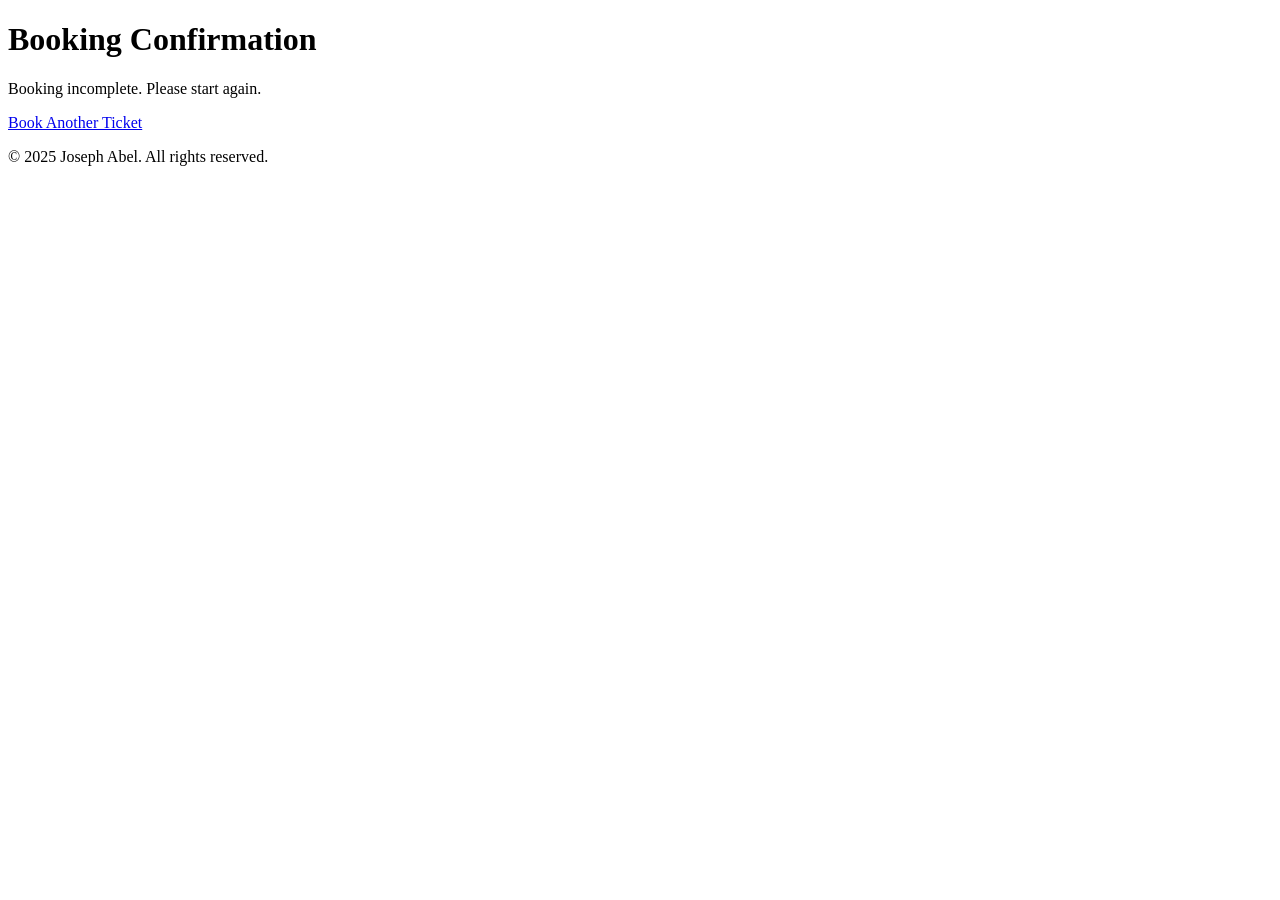
<file: public/confirmation.html>
<!DOCTYPE html>
<html lang="en">
<head>
    <meta charset="UTF-8">
    <meta name="viewport" content="width=device-width, initial-scale=1.0">
    <title>Confirmation page</title>
     <link rel="icon" href="favicon.png">
    <link rel="icon" type="image/png" sizes="32x32" href="favicon-32x32.png">
    <link rel="icon" type="image/png" sizes="16x16" href="favicon-16x16.png">
    <link rel="icon" type="image/png" sizes="180x180" href="apple-touch-icon.png">
</head>
<body>
     <h1>Booking Confirmation</h1>
    <div id="confirmationMessage"></div>
    <a href="booking.html">Book Another Ticket</a>



    <footer class="py-6 bg-white dark:bg-gray-800">
        <div class="max-w-7xl mx-auto px-6 text-center">
            <p class="text-gray-600 dark:text-gray-300">© 2025 Joseph Abel. All rights reserved.</p>
        </div>
    </footer>
    <script src="confirmation.js"></script>
</body>
</html>
</file>
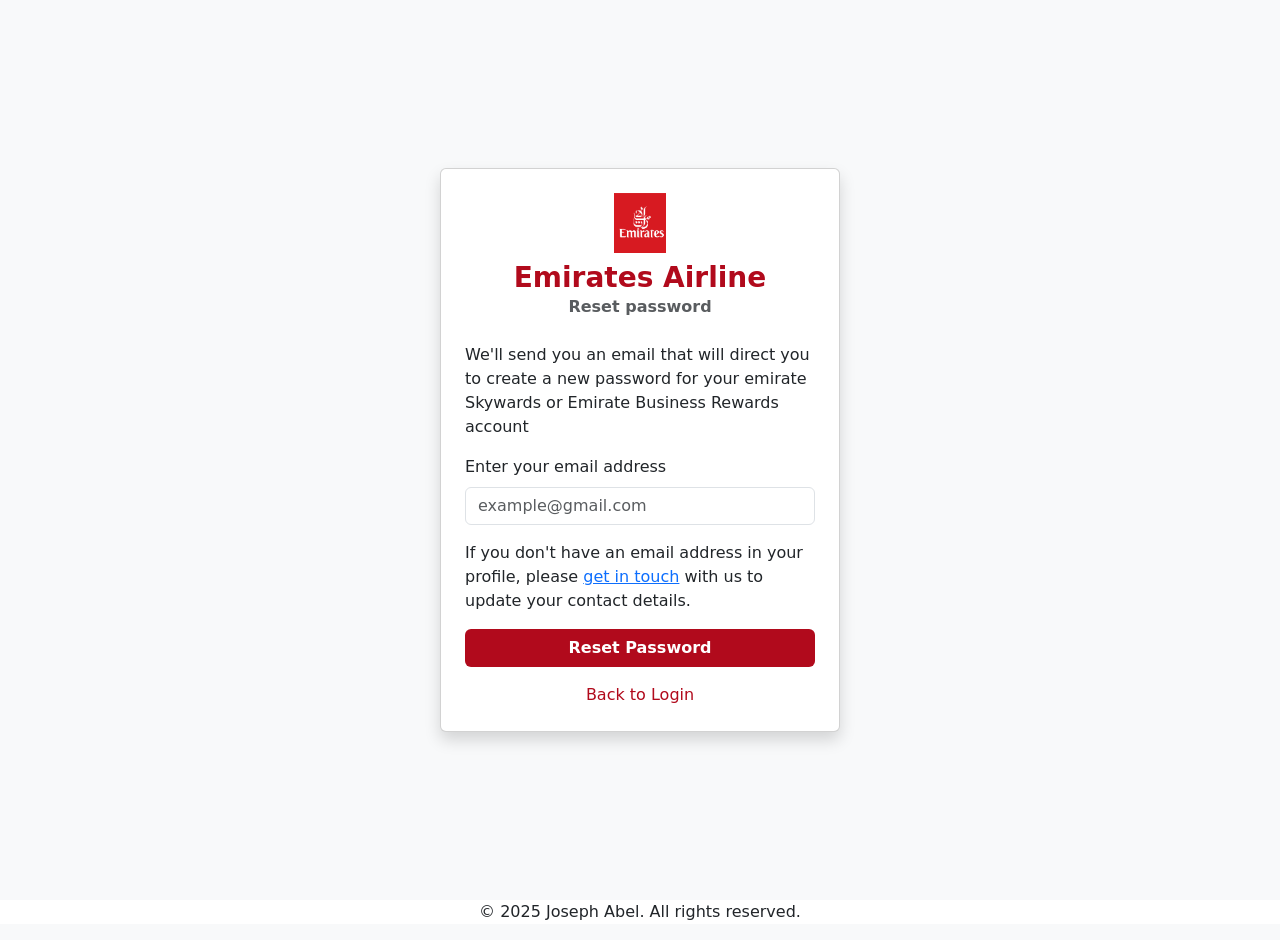
<file: public/Forgot  password.html>
<!DOCTYPE html>
<html lang="en">
<head>
    <meta charset="UTF-8">
    <meta name="viewport" content="width=device-width, initial-scale=1.0">
    <title>Forgot Password - Emirates Airline</title>
     <link rel="icon" href="favicon.png">
    <link rel="icon" type="image/png" sizes="32x32" href="favicon-32x32.png">
    <link rel="icon" type="image/png" sizes="16x16" href="favicon-16x16.png">
    <link rel="icon" type="image/png" sizes="180x180" href="apple-touch-icon.png">
    <link rel="stylesheet" href="bootstrap-5.3.7-dist/css/bootstrap.min.css">
</head>
<body class="bg-light">
    <div class="container d-flex align-items-center justify-content-center min-vh-100">
        <div class="card shadow p-4" style="max-width: 400px; width: 100%;">
            <div class="text-center mb-4">
                <img src="logo.png" alt="Emirates Logo" style="height: 60px;">
                <h3 class="mt-2 mb-0" style="color: #b10a1c; font-weight: bold;">Emirates Airline</h3>
                <p class="text-muted mb-0"><b>Reset password</b></p>
            </div>
            <p>We'll send you an email that will direct you to create a new password for your emirate Skywards or Emirate Business Rewards account</p>
            <form>
                <div class="mb-3">
                    <label for="email" class="form-label">Enter your email address</label>
                    <input type="email" class="form-control" id="email" placeholder="example@gmail.com" required>
                </div>
                <p>If you don't have an email address in your profile, please <a href="help.html">get in touch</a> with us to update your contact details. </p>
                <button type="submit" class="btn w-100" style="background: #b10a1c; color: #fff; font-weight: bold;">Reset Password</button>
            </form>
            <div class="text-center mt-3">
                <a href="login.html" class="text-decoration-none" style="color: #b10a1c;">Back to Login</a>
            </div>
        </div>
    </div>



<footer class="py-6 bg-white dark:bg-gray-800">
        <div class="max-w-7xl mx-auto px-6 text-center">
            <p class="text-gray-600 dark:text-gray-300">© 2025 Joseph Abel. All rights reserved.</p>
        </div>
    </footer>
    <script src="Forgot password .js"></script>
</body>
</html>
</file>
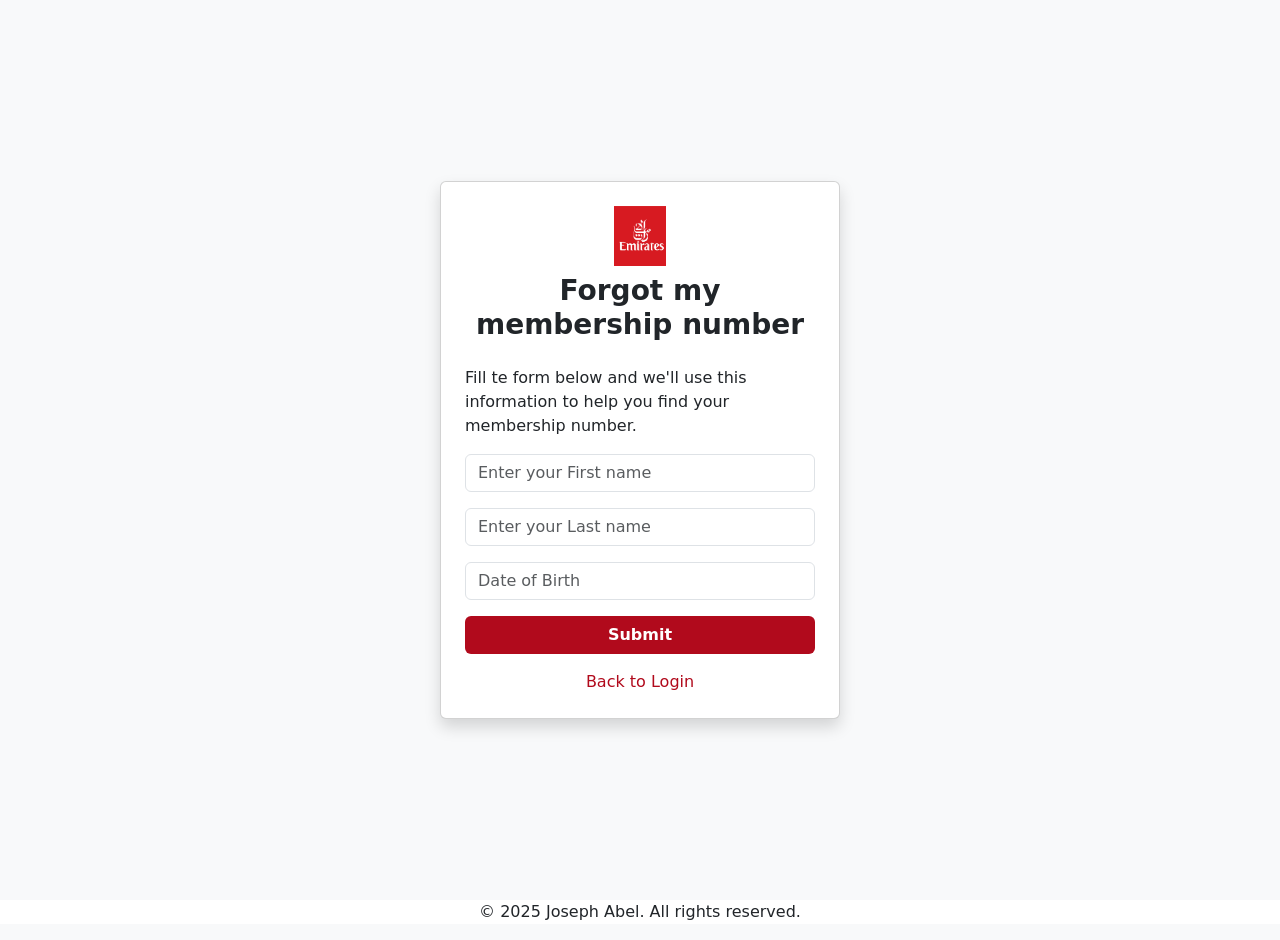
<file: public/Forgot .html>
<!DOCTYPE html>
<html lang="en">
<head>
    <meta charset="UTF-8">
    <meta name="viewport" content="width=device-width, initial-scale=1.0">
    <title>Forgot Email Or Account NO</title>
     <link rel="icon" href="favicon.png">
    <link rel="icon" type="image/png" sizes="32x32" href="favicon-32x32.png">
    <link rel="icon" type="image/png" sizes="16x16" href="favicon-16x16.png">
    <link rel="icon" type="image/png" sizes="180x180" href="apple-touch-icon.png">
    <link rel="stylesheet" href="bootstrap-5.3.7-dist/css/bootstrap.min.css">
    <script src="https://ajax.googleapis.com/ajax/libs/jquery/3.5.1/jquery.min.js"></script>
    <script src="https://cdnjs.cloudflare.com/ajax/libs/popper.js/1.16.0/umd/popper.min.js"></script>
    <script src="bootstrap-5.3.7-dist/js/bootstrap.min.js"></script>
</head>
<body class="bg-light">
    <div class="container d-flex align-items-center justify-content-center min-vh-100">
        <div class="card shadow p-4" style="max-width: 400px; width: 100%;">
            <div class="text-center mb-4">
                <img src="logo.png" alt="Emirates Logo" style="height: 60px;">
                <h3 class="mt-2 mb-0" style="font-weight: bold;">Forgot my membership number</h3>
                </div>
            <p>Fill te form below and we'll use this information to help you find your membership number.</p>
            <form id="forgotForm">
                <div class="mb-3">
                    <input type="text" class="form-control" id="firstName" placeholder="Enter your First name" required>
                </div>
                <div class="mb-3">
                    <input type="tel" class="form-control" id="lastName" placeholder="Enter your Last name" required>
                </div>
                <div class="mb-3">
                  <input type="datetime" placeholder="Date of Birth" class="form-control" id="dob" required>
                </div>
                <button type="submit" class="btn w-100" style="background: #b10a1c; color: #fff; font-weight: bold;">Submit</button>
            </form>
            <div class="text-center mt-3">
                <a href="login.html" class="text-decoration-none" style="color: #b10a1c;">Back to Login</a>
            </div>
        </div>
    </div>

    <footer class="py-6 bg-white dark:bg-gray-800">
        <div class="max-w-7xl mx-auto px-6 text-center">
            <p class="text-gray-600 dark:text-gray-300">© 2025 Joseph Abel. All rights reserved.</p>
        </div>
    </footer>
    <script src="Forgot.js"></script>
</body>
</html>
</file>
